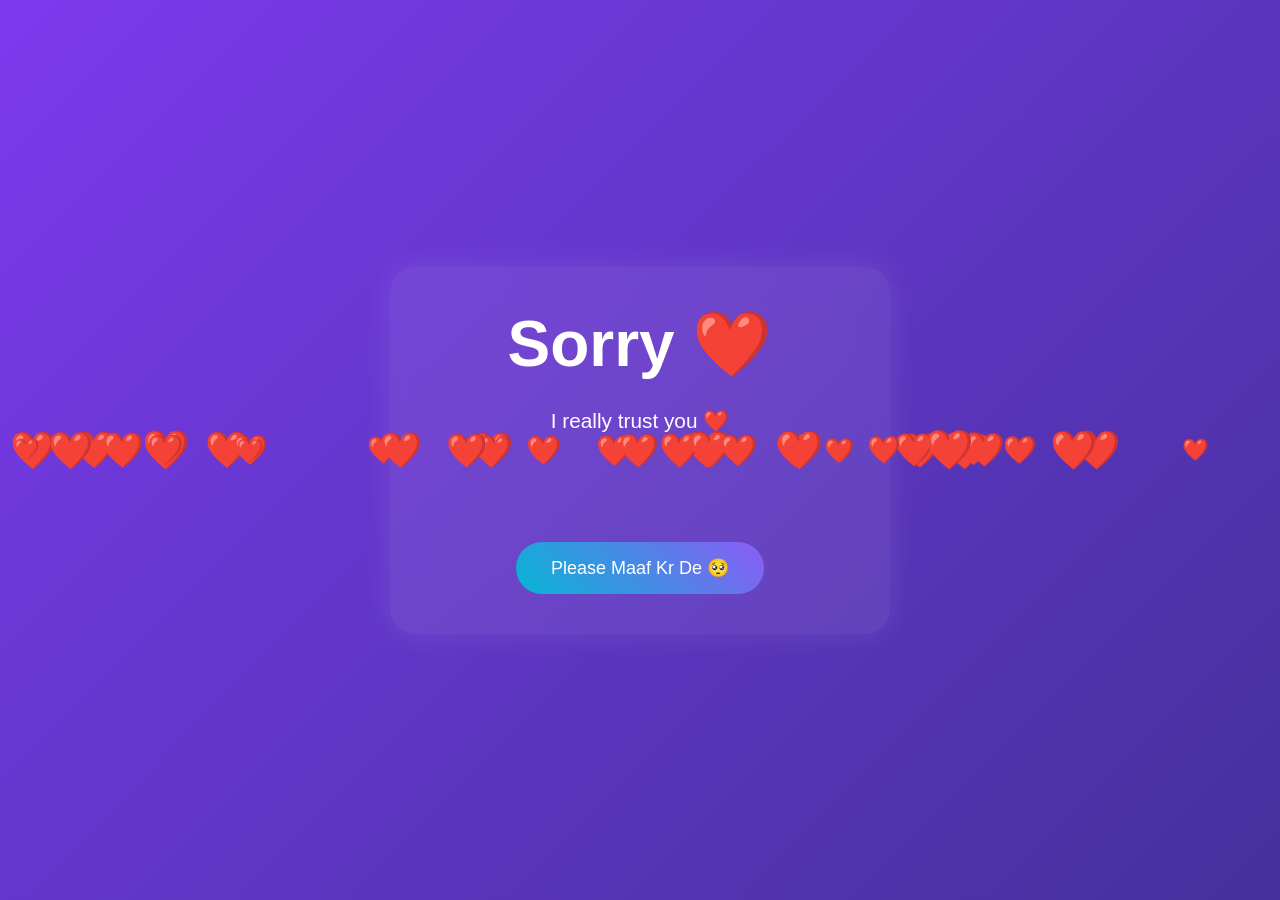
<file: index.html>
<!DOCTYPE html>
<html lang="en">
<head>
    <meta charset="UTF-8">
    <meta name="viewport" content="width=device-width, initial-scale=1.0">
    <title>Sorry ❤️</title>
    <link rel="stylesheet" href="style.css">
</head>
<body>

<div class="card">
    <h1>Sorry ❤️</h1>

    <p id="text"></p>

    <button onclick="showMessage()">
        Please Maaf Kr De 🥺
    </button>

    <h2 id="msg"></h2>
</div>

<script src="script.js"></script>
</body>
</html>
</file>
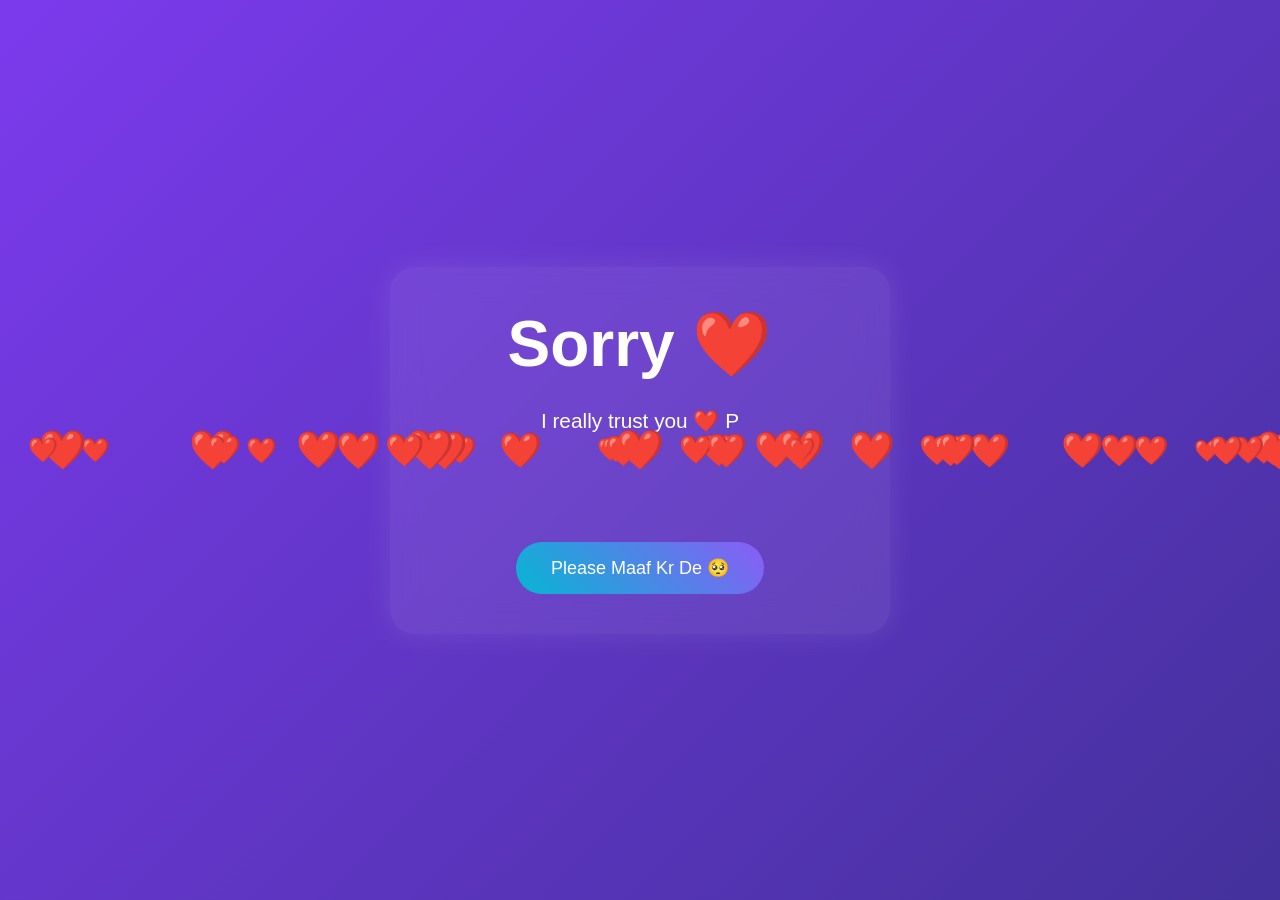
<file: hiiii/index.html>
<!DOCTYPE html>
<html lang="en">
<head>
    <meta charset="UTF-8">
    <meta name="viewport" content="width=device-width, initial-scale=1.0">
    <title>Sorry ❤️</title>
    <link rel="stylesheet" href="style.css">
</head>
<body>

<div class="card">
    <h1>Sorry ❤️</h1>

    <p id="text"></p>

    <button onclick="showMessage()">
        Please Maaf Kr De 🥺
    </button>

    <h2 id="msg"></h2>
</div>

<script src="script.js"></script>
</body>
</html>
</file>
<file: style.css>
*{
    margin:0;
    padding:0;
    box-sizing:border-box;
    font-family:Poppins,sans-serif;
}

body{
    height:100vh;
    display:flex;
    justify-content:center;
    align-items:center;
    overflow:hidden;
    background:linear-gradient(-45deg,#0f172a,#1e293b,#312e81,#7c3aed);
    background-size:400% 400%;
    animation:bg 10s ease infinite;
}

@keyframes bg{
    0%{background-position:0% 50%;}
    50%{background-position:100% 50%;}
    100%{background-position:0% 50%;}
}

.card{
    width:500px;
    padding:40px;
    text-align:center;
    border-radius:25px;
    background:rgba(255,255,255,0.08);
    backdrop-filter:blur(15px);
    color:white;
    box-shadow:0 0 30px rgba(255,255,255,0.1);
}

h1{
    font-size:4rem;
    animation:beat 1.2s infinite;
}

@keyframes beat{
    50%{
        transform:scale(1.1);
    }
}

#text{
    margin-top:20px;
    font-size:1.3rem;
    line-height:1.8;
    min-height:120px;
}

button{
    margin-top:20px;
    padding:15px 35px;
    border:none;
    border-radius:50px;
    background:linear-gradient(45deg,#06b6d4,#8b5cf6);
    color:white;
    font-size:18px;
    cursor:pointer;
    transition:.3s;
}

button:hover{
    transform:scale(1.1);
}

.heart{
    position:absolute;
    color:white;
    animation:float linear infinite;
}

@keyframes float{
    from{
        transform:translateY(100vh);
        opacity:1;
    }
    to{
        transform:translateY(-100px);
        opacity:0;
    }
}
</file>
<file: hiiii/style.css>
*{
    margin:0;
    padding:0;
    box-sizing:border-box;
    font-family:Poppins,sans-serif;
}

body{
    height:100vh;
    display:flex;
    justify-content:center;
    align-items:center;
    overflow:hidden;
    background:linear-gradient(-45deg,#0f172a,#1e293b,#312e81,#7c3aed);
    background-size:400% 400%;
    animation:bg 10s ease infinite;
}

@keyframes bg{
    0%{background-position:0% 50%;}
    50%{background-position:100% 50%;}
    100%{background-position:0% 50%;}
}

.card{
    width:500px;
    padding:40px;
    text-align:center;
    border-radius:25px;
    background:rgba(255,255,255,0.08);
    backdrop-filter:blur(15px);
    color:white;
    box-shadow:0 0 30px rgba(255,255,255,0.1);
}

h1{
    font-size:4rem;
    animation:beat 1.2s infinite;
}

@keyframes beat{
    50%{
        transform:scale(1.1);
    }
}

#text{
    margin-top:20px;
    font-size:1.3rem;
    line-height:1.8;
    min-height:120px;
}

button{
    margin-top:20px;
    padding:15px 35px;
    border:none;
    border-radius:50px;
    background:linear-gradient(45deg,#06b6d4,#8b5cf6);
    color:white;
    font-size:18px;
    cursor:pointer;
    transition:.3s;
}

button:hover{
    transform:scale(1.1);
}

.heart{
    position:absolute;
    color:white;
    animation:float linear infinite;
}

@keyframes float{
    from{
        transform:translateY(100vh);
        opacity:1;
    }
    to{
        transform:translateY(-100px);
        opacity:0;
    }
}
</file>
